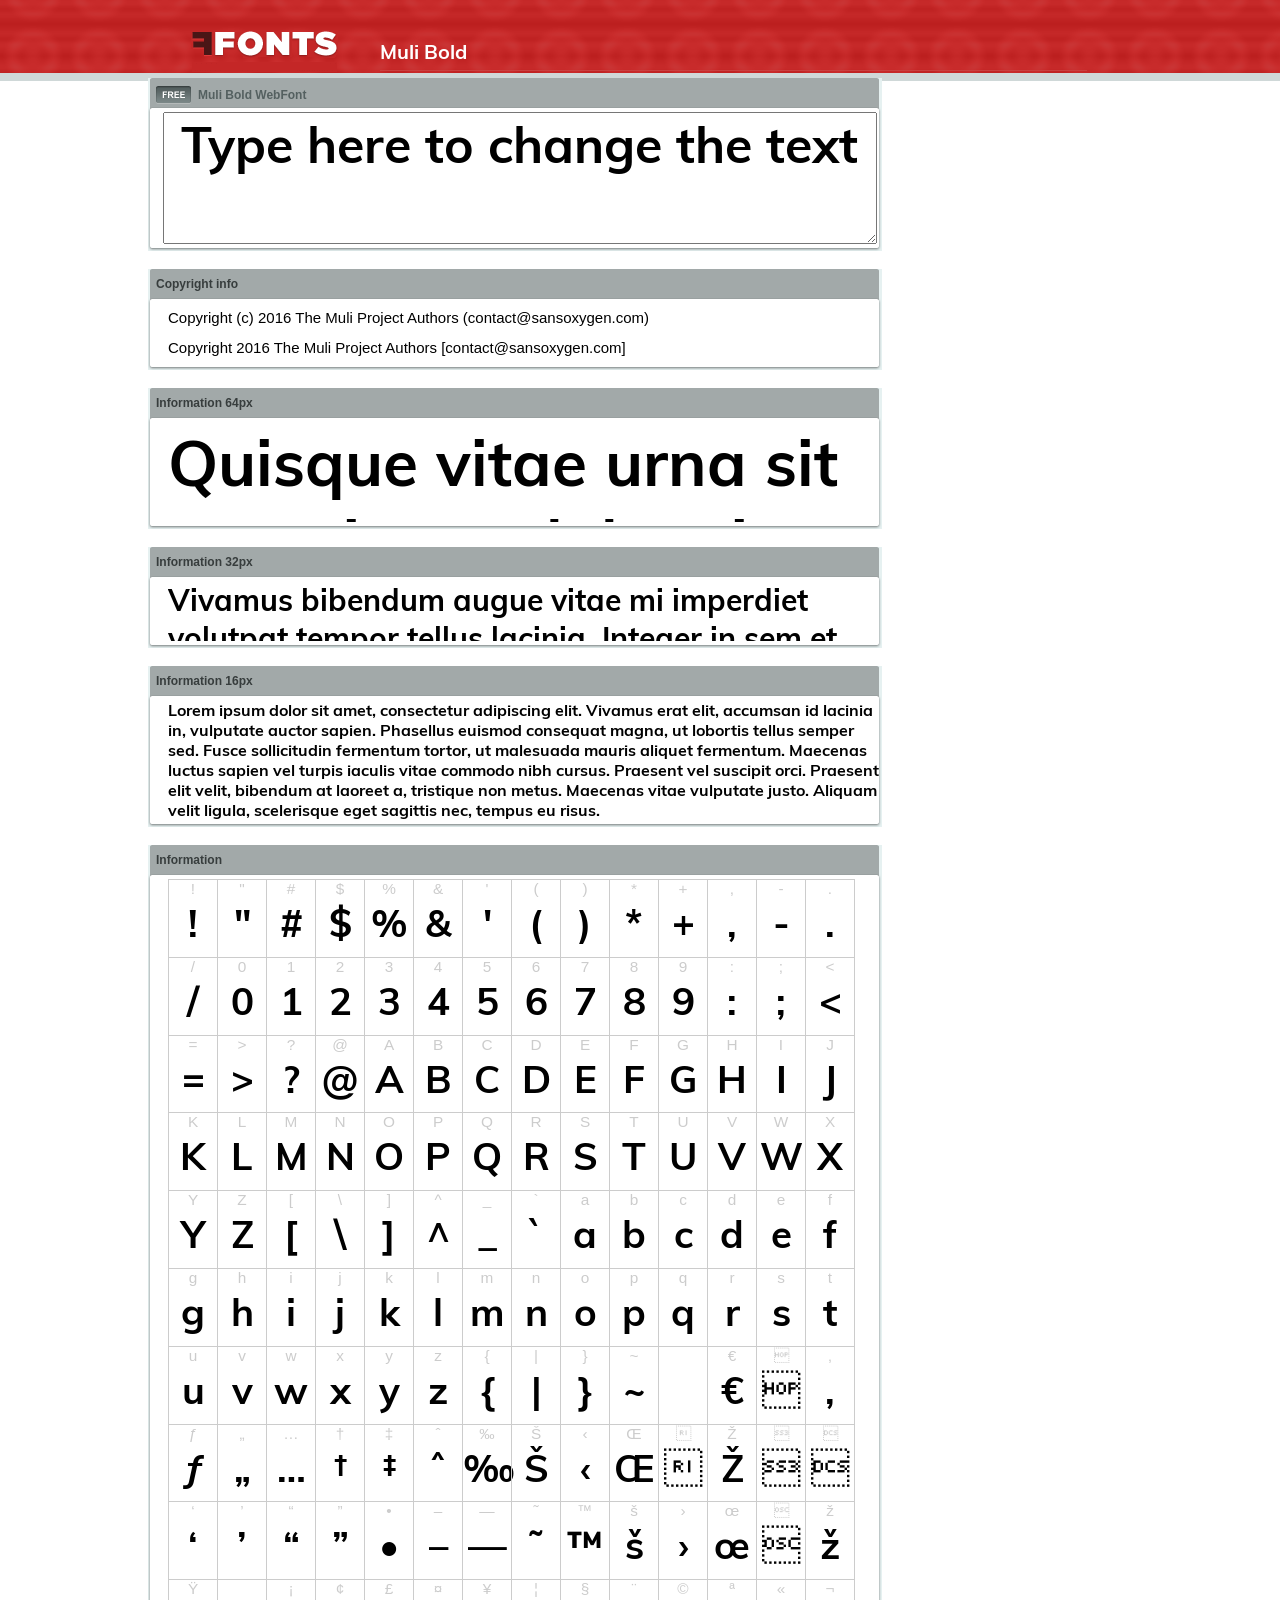
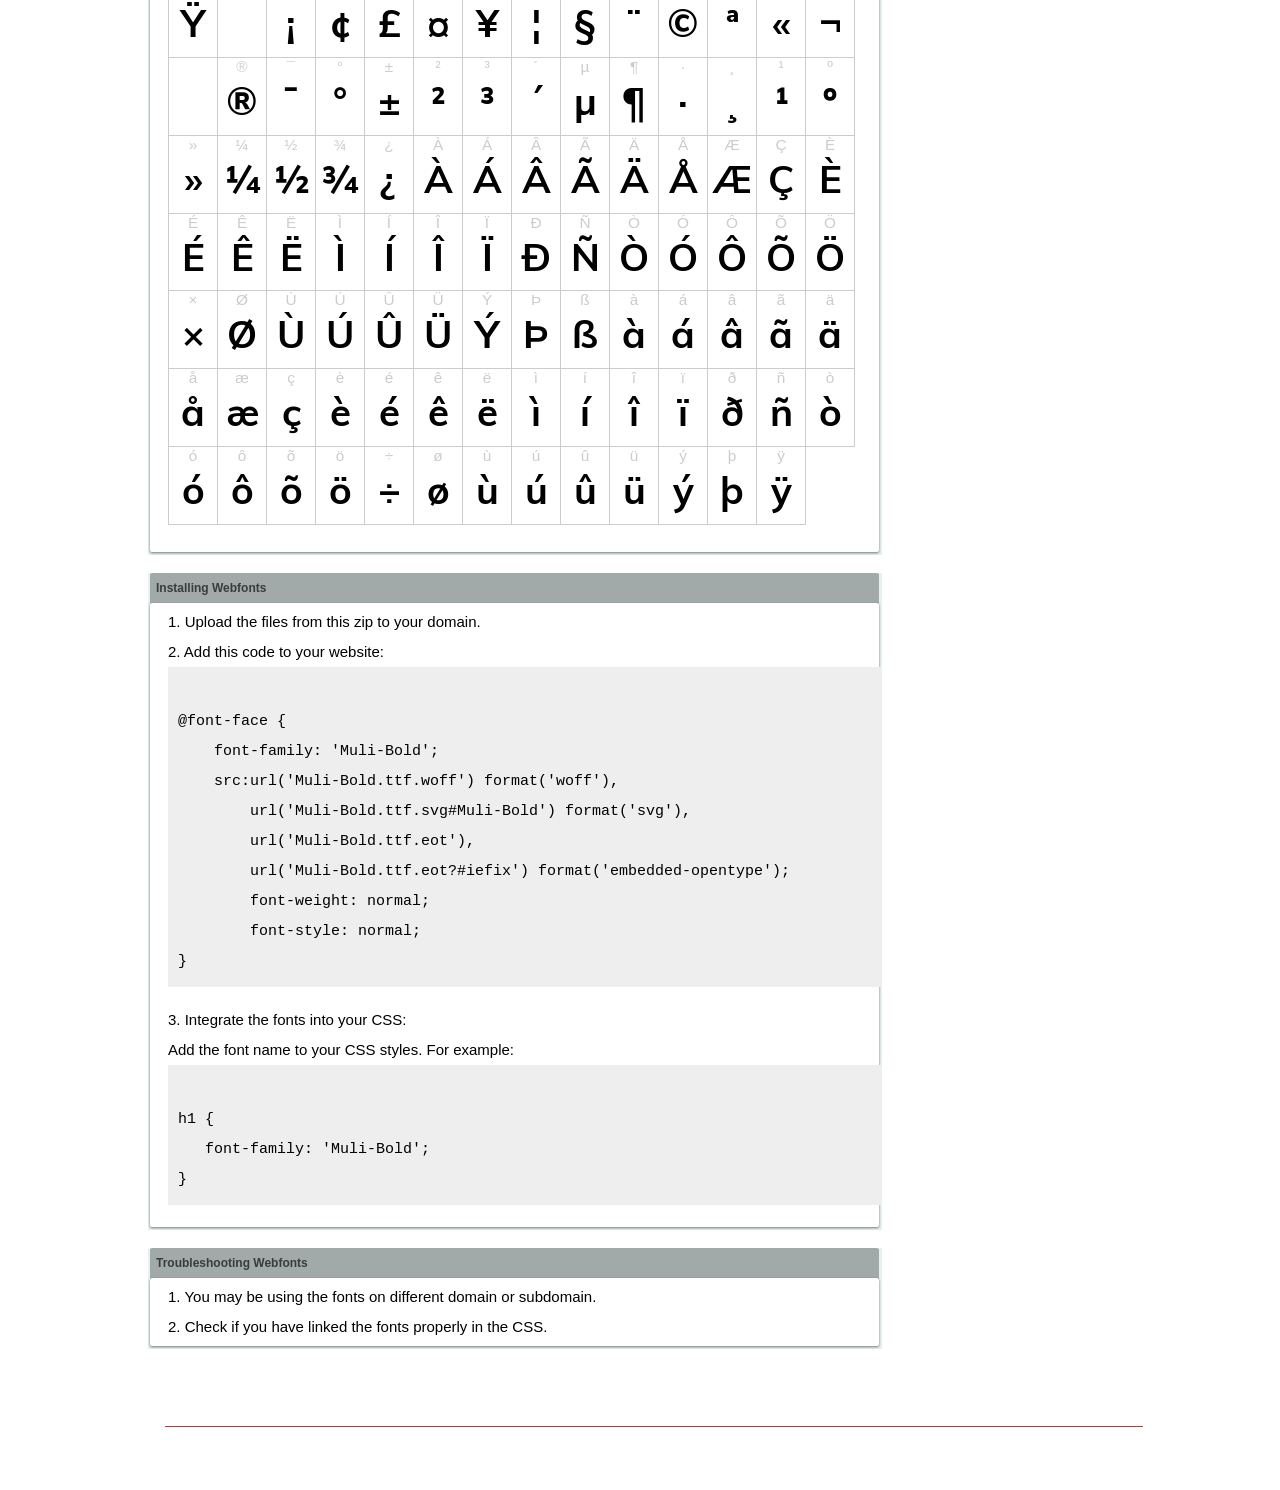
<file: assets/fonts/webfonts_Muli-Bold/example.html>
<!DOCTYPE html PUBLIC "-//W3C//DTD XHTML 1.0 Transitional//EN" "http://www.w3.org/TR/xhtml1/DTD/xhtml1-transitional.dtd">
<html xmlns="http://www.w3.org/1999/xhtml">
<head>
<meta http-equiv="Content-Type" content="text/html; charset=UTF-8" />
<title>Muli Bold WebFont</title>
<meta name="description" content="Muli Bold WebFont" />
<meta name="keywords" content="Muli Bold WebFont" />
<style type="text/css">
@font-face {
  font-family: 'Muli-Bold';
    src:  url('Muli-Bold.ttf.woff') format('woff'),
    url('Muli-Bold.ttf.svg#Muli-Bold') format('svg'),
    url('Muli-Bold.ttf.eot'),
    url('Muli-Bold.eot?#iefix') format('embedded-opentype'); 
    font-weight: normal;
    font-style: normal;
}.examplefontl {
  font-family: 'Muli-Bold';  
  color: black;
}
.examplefont {
  padding-bottom: 2em;
  overflow: hidden; 
  text-align: center;
}
.examplefont div {
  float: left;
  border: 1px solid #ccc;
  text-align: center;
  width: 1.25em;
  height: 2em;
  margin-right: -1px;
  margin-bottom: -1px;
  font-size: 3.2em; 
}
.examplefont div .defaultC {
  color: #ccc;
  font-family: arial, sans-serif;
  font-size: .4em;
  display: block;
}
*{margin:0;padding:0;}
body{margin:0px;padding:0px;background:#FFFFFF url(images/bgtile.gif?1) repeat-x;font-family:Arial, Helvetica, sans-serif;}
#header{background:url(images/headertile.gif);height:73px;margin:0px;overflow:hidden;}
#head{width:707px;float:left;height:31px;margin:39px 0 0 0;padding:0px;color:#ffffff;font-size:15px;border-bottom:1px solid #c94040;overflow:hidden;}
#head a{color:#ffffff;text-decoration:none;}
#headspan1{float:left;}
.container{width:994px;margin:0 auto;padding:0px;overflow:hidden;}
#content{width:734px;margin:5px 0px 0px 5px;float:left;padding:0px;font-size:12px;display:inline;color:#868e8e;overflow:hidden;}
.fontbox{background:url(images/fontboxtile.gif);width:734px;margin:0 0 18px 0;padding:0;overflow:hidden;}
.fontboxtop{background:url(images/fontboxtop.gif) no-repeat top left;height:18px;font-size:12px;color:#373d3d;width:718px;padding:8px;margin:0;overflow:hidden;}
.fontboxtop a{color:#373d3d;text-decoration:none;}
.fontboxspan1{background:url(images/free.gif) no-repeat;padding:2px 0 2px 42px;float:left;}
h6{background:url(images/logo.gif) top left no-repeat;width:230px;height:73px;margin:0px 0px 0px 7px;float:left;}
h6 a{display:block;height:73px;}
h6 a span{display:none;}
h1{display:inline;font-size:12px;font-weight:bold;color:#546060;padding:0px;float:left;}
.btn{border:0;margin:0;background:url('images/button.gif');background-repeat:repeat-x;color:#fff;width:127px;height:28px;font-size:17px;}
.inputsubtmi{border:1px solid #e1ebeb;border-bottom:2px solid #c7d1d1;padding:6px;margin:0 0 8px 0;}
.partner{font-size:16px;font-weight:bold;color:#000000;padding:0px;margin:39px 0px 12px 30px;}
.fontboxspan1notfree{padding:2px 0 2px 42px;float:left;}
#footer{height:123px;margin:0px;padding:0px;background:url(http://www.altfonts.com/images/foottile.gif);}
#foot{width:1005px;height:123px;background:url(http://www.altfonts.com/images/foot.gif) top left no-repeat;margin:0 auto;padding:0px;}
#copyright{height:31px;padding:28px 0 0 118px;margin:0 0 0 27px;border-bottom:1px solid #c33636;font-size:14px;color:#4a1616;}
code {
	white-space: pre;
	background-color: #eee;
	display: block;
	padding: 10px;
	margin-bottom: 18px;
	overflow: auto;
}    
</style>
</head>
<body>
<div id="header">
<div class="container">
<h6><a href="http://webfonts.ffonts.net" title="WebFonts"><span>WebFonts</span></a></h6>
<div id="head">
<span id="headspan1">
   <span style="font-family: 'Muli-Bold';font-size: 20px; color: white;">Muli Bold</span> 
</span>
</div>
</div>
</div>
<div class="container">
<div id="content">
<!-- WebFont --> 
<div class="fontbox">
<div class="fontboxtop"><span class="fontboxspan1"><h1>Muli Bold WebFont</h1></span></div>
 <textarea id="txtAreaTryFont" cols="" rows="2" style="font-family: 'Muli-Bold';width:97%; font-size: 50px; height: 130px;text-align: center;margin-left: 15px;" 
           onclick="if (this.value=='Type here to change the text') this.value=''">Type here to change the text</textarea>
<img src="images/fontboxbottom.gif" width="734" height="7" alt="" />
</div>
<div class="fontbox">
<div class="fontboxtop"><b>Copyright info</b></div>
<div style="text-align: left;margin-left:20px;color: black;font-size:15px;line-height:200%">
Copyright (c) 2016 The Muli Project Authors (contact@sansoxygen.com)<br />
Copyright 2016 The Muli Project Authors [contact@sansoxygen.com]
</div>
<img src="images/fontboxbottom.gif" width="734" height="7" alt="" />
</div>
<div class="fontbox">
<div class="fontboxtop"><b>Information 64px</b></div>
<div style="font-family: 'Muli-Bold';margin-left:20px;font-size:64px;color:black;float: left;display: inline; overflow: hidden;height:100px;">
 Quisque vitae urna sit amet ipsum lobortis iaculis volutpat sit amet nibh. 
</div>
<img src="images/fontboxbottom.gif" width="734" height="7" alt="" />
</div>
<div class="fontbox">
<div class="fontboxtop"><b>Information 32px</b></div>
<div style="font-family: 'Muli-Bold';margin-left:20px;font-size:30px;color:black;float: left;display: inline; overflow: hidden;height:60px;">
 Vivamus bibendum augue vitae mi imperdiet volutpat tempor tellus lacinia. Integer in sem et neque iaculis malesuada. 
</div>
<img src="images/fontboxbottom.gif" width="734" height="7" alt="" />
</div>
<div class="fontbox">
<div class="fontboxtop"><b>Information 16px</b></div>
<div style="font-family: 'Muli-Bold';margin-left:20px;font-size:16px;color:black;float: left;display: inline; overflow: hidden;">
 Lorem ipsum dolor sit amet, consectetur adipiscing elit. Vivamus erat elit, accumsan id lacinia in, vulputate auctor sapien. Phasellus euismod consequat magna, ut lobortis tellus semper sed. Fusce sollicitudin fermentum tortor, ut malesuada mauris aliquet fermentum. Maecenas luctus sapien vel turpis iaculis vitae commodo nibh cursus. Praesent vel suscipit orci. Praesent elit velit, bibendum at laoreet a, tristique non metus. Maecenas vitae vulputate justo. Aliquam velit ligula, scelerisque eget sagittis nec, tempus eu risus. 
</div>
<img src="images/fontboxbottom.gif" width="734" height="7" alt="" />
</div>
<div class="fontbox">
<div class="fontboxtop"><b>Information</b></div>
<div class="examplefont examplefontl" style="text-align: center;margin-left:20px;">
 <div><span class="defaultC">&#33;</span><span>&#33;</span></div><div><span class="defaultC">&#34;</span><span>&#34;</span></div><div><span class="defaultC">&#35;</span><span>&#35;</span></div><div><span class="defaultC">&#36;</span><span>&#36;</span></div><div><span class="defaultC">&#37;</span><span>&#37;</span></div><div><span class="defaultC">&#38;</span><span>&#38;</span></div><div><span class="defaultC">&#39;</span><span>&#39;</span></div><div><span class="defaultC">&#40;</span><span>&#40;</span></div><div><span class="defaultC">&#41;</span><span>&#41;</span></div><div><span class="defaultC">&#42;</span><span>&#42;</span></div><div><span class="defaultC">&#43;</span><span>&#43;</span></div><div><span class="defaultC">&#44;</span><span>&#44;</span></div><div><span class="defaultC">&#45;</span><span>&#45;</span></div><div><span class="defaultC">&#46;</span><span>&#46;</span></div><div><span class="defaultC">&#47;</span><span>&#47;</span></div><div><span class="defaultC">&#48;</span><span>&#48;</span></div><div><span class="defaultC">&#49;</span><span>&#49;</span></div><div><span class="defaultC">&#50;</span><span>&#50;</span></div><div><span class="defaultC">&#51;</span><span>&#51;</span></div><div><span class="defaultC">&#52;</span><span>&#52;</span></div><div><span class="defaultC">&#53;</span><span>&#53;</span></div><div><span class="defaultC">&#54;</span><span>&#54;</span></div><div><span class="defaultC">&#55;</span><span>&#55;</span></div><div><span class="defaultC">&#56;</span><span>&#56;</span></div><div><span class="defaultC">&#57;</span><span>&#57;</span></div><div><span class="defaultC">&#58;</span><span>&#58;</span></div><div><span class="defaultC">&#59;</span><span>&#59;</span></div><div><span class="defaultC">&#60;</span><span>&#60;</span></div><div><span class="defaultC">&#61;</span><span>&#61;</span></div><div><span class="defaultC">&#62;</span><span>&#62;</span></div><div><span class="defaultC">&#63;</span><span>&#63;</span></div><div><span class="defaultC">&#64;</span><span>&#64;</span></div><div><span class="defaultC">&#65;</span><span>&#65;</span></div><div><span class="defaultC">&#66;</span><span>&#66;</span></div><div><span class="defaultC">&#67;</span><span>&#67;</span></div><div><span class="defaultC">&#68;</span><span>&#68;</span></div><div><span class="defaultC">&#69;</span><span>&#69;</span></div><div><span class="defaultC">&#70;</span><span>&#70;</span></div><div><span class="defaultC">&#71;</span><span>&#71;</span></div><div><span class="defaultC">&#72;</span><span>&#72;</span></div><div><span class="defaultC">&#73;</span><span>&#73;</span></div><div><span class="defaultC">&#74;</span><span>&#74;</span></div><div><span class="defaultC">&#75;</span><span>&#75;</span></div><div><span class="defaultC">&#76;</span><span>&#76;</span></div><div><span class="defaultC">&#77;</span><span>&#77;</span></div><div><span class="defaultC">&#78;</span><span>&#78;</span></div><div><span class="defaultC">&#79;</span><span>&#79;</span></div><div><span class="defaultC">&#80;</span><span>&#80;</span></div><div><span class="defaultC">&#81;</span><span>&#81;</span></div><div><span class="defaultC">&#82;</span><span>&#82;</span></div><div><span class="defaultC">&#83;</span><span>&#83;</span></div><div><span class="defaultC">&#84;</span><span>&#84;</span></div><div><span class="defaultC">&#85;</span><span>&#85;</span></div><div><span class="defaultC">&#86;</span><span>&#86;</span></div><div><span class="defaultC">&#87;</span><span>&#87;</span></div><div><span class="defaultC">&#88;</span><span>&#88;</span></div><div><span class="defaultC">&#89;</span><span>&#89;</span></div><div><span class="defaultC">&#90;</span><span>&#90;</span></div><div><span class="defaultC">&#91;</span><span>&#91;</span></div><div><span class="defaultC">&#92;</span><span>&#92;</span></div><div><span class="defaultC">&#93;</span><span>&#93;</span></div><div><span class="defaultC">&#94;</span><span>&#94;</span></div><div><span class="defaultC">&#95;</span><span>&#95;</span></div><div><span class="defaultC">&#96;</span><span>&#96;</span></div><div><span class="defaultC">&#97;</span><span>&#97;</span></div><div><span class="defaultC">&#98;</span><span>&#98;</span></div><div><span class="defaultC">&#99;</span><span>&#99;</span></div><div><span class="defaultC">&#100;</span><span>&#100;</span></div><div><span class="defaultC">&#101;</span><span>&#101;</span></div><div><span class="defaultC">&#102;</span><span>&#102;</span></div><div><span class="defaultC">&#103;</span><span>&#103;</span></div><div><span class="defaultC">&#104;</span><span>&#104;</span></div><div><span class="defaultC">&#105;</span><span>&#105;</span></div><div><span class="defaultC">&#106;</span><span>&#106;</span></div><div><span class="defaultC">&#107;</span><span>&#107;</span></div><div><span class="defaultC">&#108;</span><span>&#108;</span></div><div><span class="defaultC">&#109;</span><span>&#109;</span></div><div><span class="defaultC">&#110;</span><span>&#110;</span></div><div><span class="defaultC">&#111;</span><span>&#111;</span></div><div><span class="defaultC">&#112;</span><span>&#112;</span></div><div><span class="defaultC">&#113;</span><span>&#113;</span></div><div><span class="defaultC">&#114;</span><span>&#114;</span></div><div><span class="defaultC">&#115;</span><span>&#115;</span></div><div><span class="defaultC">&#116;</span><span>&#116;</span></div><div><span class="defaultC">&#117;</span><span>&#117;</span></div><div><span class="defaultC">&#118;</span><span>&#118;</span></div><div><span class="defaultC">&#119;</span><span>&#119;</span></div><div><span class="defaultC">&#120;</span><span>&#120;</span></div><div><span class="defaultC">&#121;</span><span>&#121;</span></div><div><span class="defaultC">&#122;</span><span>&#122;</span></div><div><span class="defaultC">&#123;</span><span>&#123;</span></div><div><span class="defaultC">&#124;</span><span>&#124;</span></div><div><span class="defaultC">&#125;</span><span>&#125;</span></div><div><span class="defaultC">&#126;</span><span>&#126;</span></div><div><span class="defaultC">&#127;</span><span>&#127;</span></div><div><span class="defaultC">&#128;</span><span>&#128;</span></div><div><span class="defaultC">&#129;</span><span>&#129;</span></div><div><span class="defaultC">&#130;</span><span>&#130;</span></div><div><span class="defaultC">&#131;</span><span>&#131;</span></div><div><span class="defaultC">&#132;</span><span>&#132;</span></div><div><span class="defaultC">&#133;</span><span>&#133;</span></div><div><span class="defaultC">&#134;</span><span>&#134;</span></div><div><span class="defaultC">&#135;</span><span>&#135;</span></div><div><span class="defaultC">&#136;</span><span>&#136;</span></div><div><span class="defaultC">&#137;</span><span>&#137;</span></div><div><span class="defaultC">&#138;</span><span>&#138;</span></div><div><span class="defaultC">&#139;</span><span>&#139;</span></div><div><span class="defaultC">&#140;</span><span>&#140;</span></div><div><span class="defaultC">&#141;</span><span>&#141;</span></div><div><span class="defaultC">&#142;</span><span>&#142;</span></div><div><span class="defaultC">&#143;</span><span>&#143;</span></div><div><span class="defaultC">&#144;</span><span>&#144;</span></div><div><span class="defaultC">&#145;</span><span>&#145;</span></div><div><span class="defaultC">&#146;</span><span>&#146;</span></div><div><span class="defaultC">&#147;</span><span>&#147;</span></div><div><span class="defaultC">&#148;</span><span>&#148;</span></div><div><span class="defaultC">&#149;</span><span>&#149;</span></div><div><span class="defaultC">&#150;</span><span>&#150;</span></div><div><span class="defaultC">&#151;</span><span>&#151;</span></div><div><span class="defaultC">&#152;</span><span>&#152;</span></div><div><span class="defaultC">&#153;</span><span>&#153;</span></div><div><span class="defaultC">&#154;</span><span>&#154;</span></div><div><span class="defaultC">&#155;</span><span>&#155;</span></div><div><span class="defaultC">&#156;</span><span>&#156;</span></div><div><span class="defaultC">&#157;</span><span>&#157;</span></div><div><span class="defaultC">&#158;</span><span>&#158;</span></div><div><span class="defaultC">&#159;</span><span>&#159;</span></div><div><span class="defaultC">&#160;</span><span>&#160;</span></div><div><span class="defaultC">&#161;</span><span>&#161;</span></div><div><span class="defaultC">&#162;</span><span>&#162;</span></div><div><span class="defaultC">&#163;</span><span>&#163;</span></div><div><span class="defaultC">&#164;</span><span>&#164;</span></div><div><span class="defaultC">&#165;</span><span>&#165;</span></div><div><span class="defaultC">&#166;</span><span>&#166;</span></div><div><span class="defaultC">&#167;</span><span>&#167;</span></div><div><span class="defaultC">&#168;</span><span>&#168;</span></div><div><span class="defaultC">&#169;</span><span>&#169;</span></div><div><span class="defaultC">&#170;</span><span>&#170;</span></div><div><span class="defaultC">&#171;</span><span>&#171;</span></div><div><span class="defaultC">&#172;</span><span>&#172;</span></div><div><span class="defaultC">&#173;</span><span>&#173;</span></div><div><span class="defaultC">&#174;</span><span>&#174;</span></div><div><span class="defaultC">&#175;</span><span>&#175;</span></div><div><span class="defaultC">&#176;</span><span>&#176;</span></div><div><span class="defaultC">&#177;</span><span>&#177;</span></div><div><span class="defaultC">&#178;</span><span>&#178;</span></div><div><span class="defaultC">&#179;</span><span>&#179;</span></div><div><span class="defaultC">&#180;</span><span>&#180;</span></div><div><span class="defaultC">&#181;</span><span>&#181;</span></div><div><span class="defaultC">&#182;</span><span>&#182;</span></div><div><span class="defaultC">&#183;</span><span>&#183;</span></div><div><span class="defaultC">&#184;</span><span>&#184;</span></div><div><span class="defaultC">&#185;</span><span>&#185;</span></div><div><span class="defaultC">&#186;</span><span>&#186;</span></div><div><span class="defaultC">&#187;</span><span>&#187;</span></div><div><span class="defaultC">&#188;</span><span>&#188;</span></div><div><span class="defaultC">&#189;</span><span>&#189;</span></div><div><span class="defaultC">&#190;</span><span>&#190;</span></div><div><span class="defaultC">&#191;</span><span>&#191;</span></div><div><span class="defaultC">&#192;</span><span>&#192;</span></div><div><span class="defaultC">&#193;</span><span>&#193;</span></div><div><span class="defaultC">&#194;</span><span>&#194;</span></div><div><span class="defaultC">&#195;</span><span>&#195;</span></div><div><span class="defaultC">&#196;</span><span>&#196;</span></div><div><span class="defaultC">&#197;</span><span>&#197;</span></div><div><span class="defaultC">&#198;</span><span>&#198;</span></div><div><span class="defaultC">&#199;</span><span>&#199;</span></div><div><span class="defaultC">&#200;</span><span>&#200;</span></div><div><span class="defaultC">&#201;</span><span>&#201;</span></div><div><span class="defaultC">&#202;</span><span>&#202;</span></div><div><span class="defaultC">&#203;</span><span>&#203;</span></div><div><span class="defaultC">&#204;</span><span>&#204;</span></div><div><span class="defaultC">&#205;</span><span>&#205;</span></div><div><span class="defaultC">&#206;</span><span>&#206;</span></div><div><span class="defaultC">&#207;</span><span>&#207;</span></div><div><span class="defaultC">&#208;</span><span>&#208;</span></div><div><span class="defaultC">&#209;</span><span>&#209;</span></div><div><span class="defaultC">&#210;</span><span>&#210;</span></div><div><span class="defaultC">&#211;</span><span>&#211;</span></div><div><span class="defaultC">&#212;</span><span>&#212;</span></div><div><span class="defaultC">&#213;</span><span>&#213;</span></div><div><span class="defaultC">&#214;</span><span>&#214;</span></div><div><span class="defaultC">&#215;</span><span>&#215;</span></div><div><span class="defaultC">&#216;</span><span>&#216;</span></div><div><span class="defaultC">&#217;</span><span>&#217;</span></div><div><span class="defaultC">&#218;</span><span>&#218;</span></div><div><span class="defaultC">&#219;</span><span>&#219;</span></div><div><span class="defaultC">&#220;</span><span>&#220;</span></div><div><span class="defaultC">&#221;</span><span>&#221;</span></div><div><span class="defaultC">&#222;</span><span>&#222;</span></div><div><span class="defaultC">&#223;</span><span>&#223;</span></div><div><span class="defaultC">&#224;</span><span>&#224;</span></div><div><span class="defaultC">&#225;</span><span>&#225;</span></div><div><span class="defaultC">&#226;</span><span>&#226;</span></div><div><span class="defaultC">&#227;</span><span>&#227;</span></div><div><span class="defaultC">&#228;</span><span>&#228;</span></div><div><span class="defaultC">&#229;</span><span>&#229;</span></div><div><span class="defaultC">&#230;</span><span>&#230;</span></div><div><span class="defaultC">&#231;</span><span>&#231;</span></div><div><span class="defaultC">&#232;</span><span>&#232;</span></div><div><span class="defaultC">&#233;</span><span>&#233;</span></div><div><span class="defaultC">&#234;</span><span>&#234;</span></div><div><span class="defaultC">&#235;</span><span>&#235;</span></div><div><span class="defaultC">&#236;</span><span>&#236;</span></div><div><span class="defaultC">&#237;</span><span>&#237;</span></div><div><span class="defaultC">&#238;</span><span>&#238;</span></div><div><span class="defaultC">&#239;</span><span>&#239;</span></div><div><span class="defaultC">&#240;</span><span>&#240;</span></div><div><span class="defaultC">&#241;</span><span>&#241;</span></div><div><span class="defaultC">&#242;</span><span>&#242;</span></div><div><span class="defaultC">&#243;</span><span>&#243;</span></div><div><span class="defaultC">&#244;</span><span>&#244;</span></div><div><span class="defaultC">&#245;</span><span>&#245;</span></div><div><span class="defaultC">&#246;</span><span>&#246;</span></div><div><span class="defaultC">&#247;</span><span>&#247;</span></div><div><span class="defaultC">&#248;</span><span>&#248;</span></div><div><span class="defaultC">&#249;</span><span>&#249;</span></div><div><span class="defaultC">&#250;</span><span>&#250;</span></div><div><span class="defaultC">&#251;</span><span>&#251;</span></div><div><span class="defaultC">&#252;</span><span>&#252;</span></div><div><span class="defaultC">&#253;</span><span>&#253;</span></div><div><span class="defaultC">&#254;</span><span>&#254;</span></div><div><span class="defaultC">&#255;</span><span>&#255;</span></div> 
</div>
<img src="images/fontboxbottom.gif" width="734" height="7" alt="" />
</div>
<div class="fontbox">
<div class="fontboxtop"><b>Installing Webfonts</b></div>
<div style="text-align: left;margin-left:20px;color: black;font-size:15px;line-height:200%">
1. Upload the files from this zip to your domain.<br />
2. Add this code to your website:<br />
<code>
@font-face {
    font-family: 'Muli-Bold';
    src:url('Muli-Bold.ttf.woff') format('woff'),
        url('Muli-Bold.ttf.svg#Muli-Bold') format('svg'),
        url('Muli-Bold.ttf.eot'),
        url('Muli-Bold.ttf.eot?#iefix') format('embedded-opentype'); 
        font-weight: normal;
        font-style: normal;
}
</code>
3. Integrate the fonts into your CSS:<br />
Add the font name to your CSS styles. For example:
<code>
h1 { 
   font-family: 'Muli-Bold';
}  
</code>
</div>
<img src="images/fontboxbottom.gif" width="734" height="7" alt="" />
</div>
<div class="fontbox">
<div class="fontboxtop"><b>Troubleshooting Webfonts</b></div>
<div style="text-align: left;margin-left:20px;color: black;font-size:15px;line-height:200%">
1. You may be using the fonts on different domain or subdomain.<Br />
2. Check if you have linked the fonts properly in the CSS.<Br />
</div>
<img src="images/fontboxbottom.gif" width="734" height="7" alt="" />
</div>
</div>
</div>
<div id="footer">
<div id="foot">
<div id="copyright" style="font-size:11px;color:white;">&copy; - <a href="http://www.ffonts.net" title="Free Fonts" style="color:white;">Free Fonts by www.FFonts.net</a> - </div>
</div>
</div>

</body>
</html>
</file>
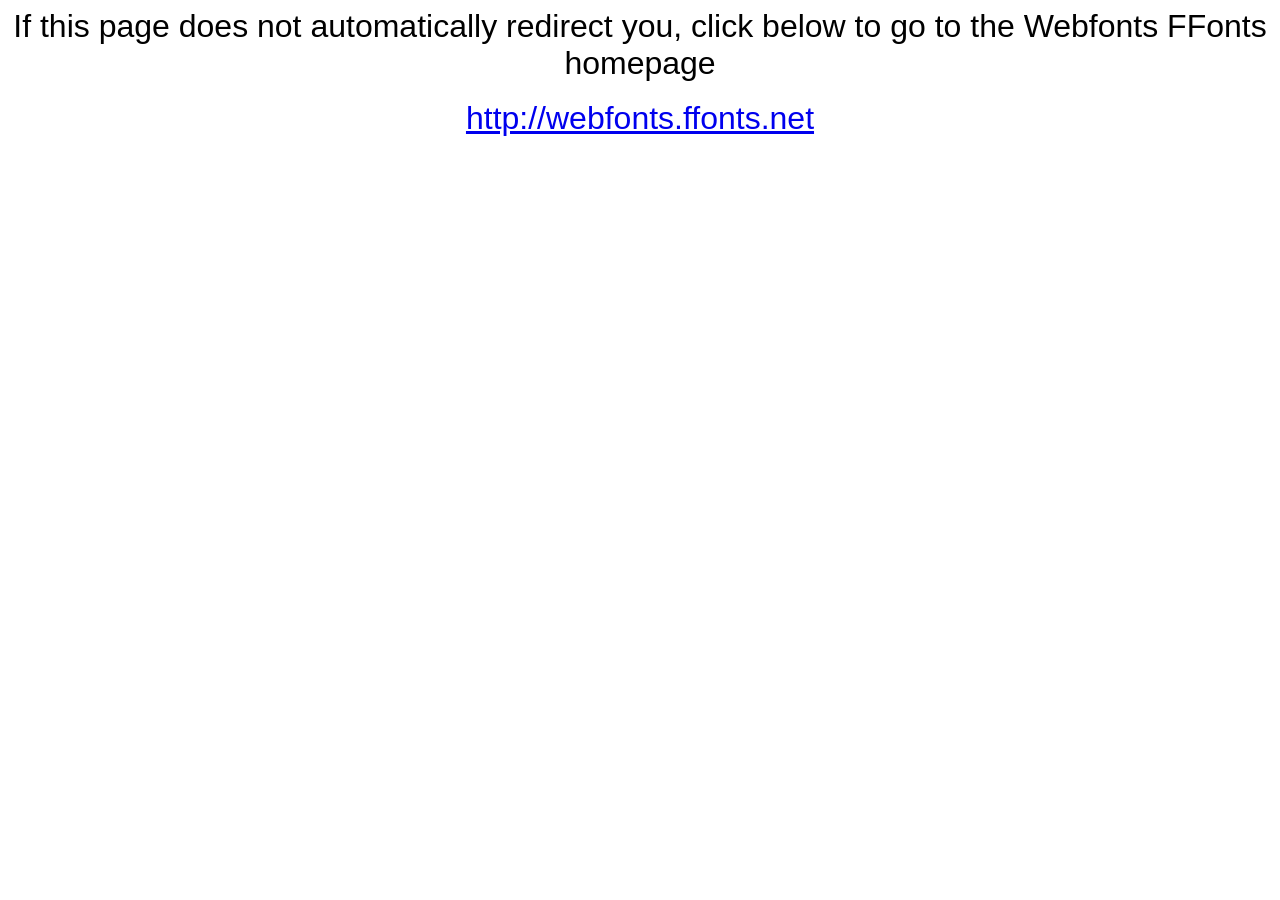
<file: assets/fonts/webfonts_Muli-Bold/webfonts.ffonts.net.htm>
<HTML>
<HEAD>
<TITLE>Webfonts www.FFonts.net - Redirect</TITLE>
<meta http-equiv="refresh" content="1;url=http://webfonts.ffonts.net">
<script language="javascript">
<!-- 
//location.replace("http://webfonts.ffonts.net");
-->
</script>
</HEAD>

<BODY>
<CENTER>

<FONT FACE="Arial, Sans Serif, Verdana" SIZE=6>If this page does not automatically redirect you, click below to go to the Webfonts FFonts homepage</FONT>
<BR><BR>
<FONT FACE="Arial, Sans Serif, Verdana" SIZE=6><A HREF="http://webfonts.ffonts.net" TARGET="_top">http://webfonts.ffonts.net</A></FONT>

</CENTER>
</BODY>
</HTML>
</file>
